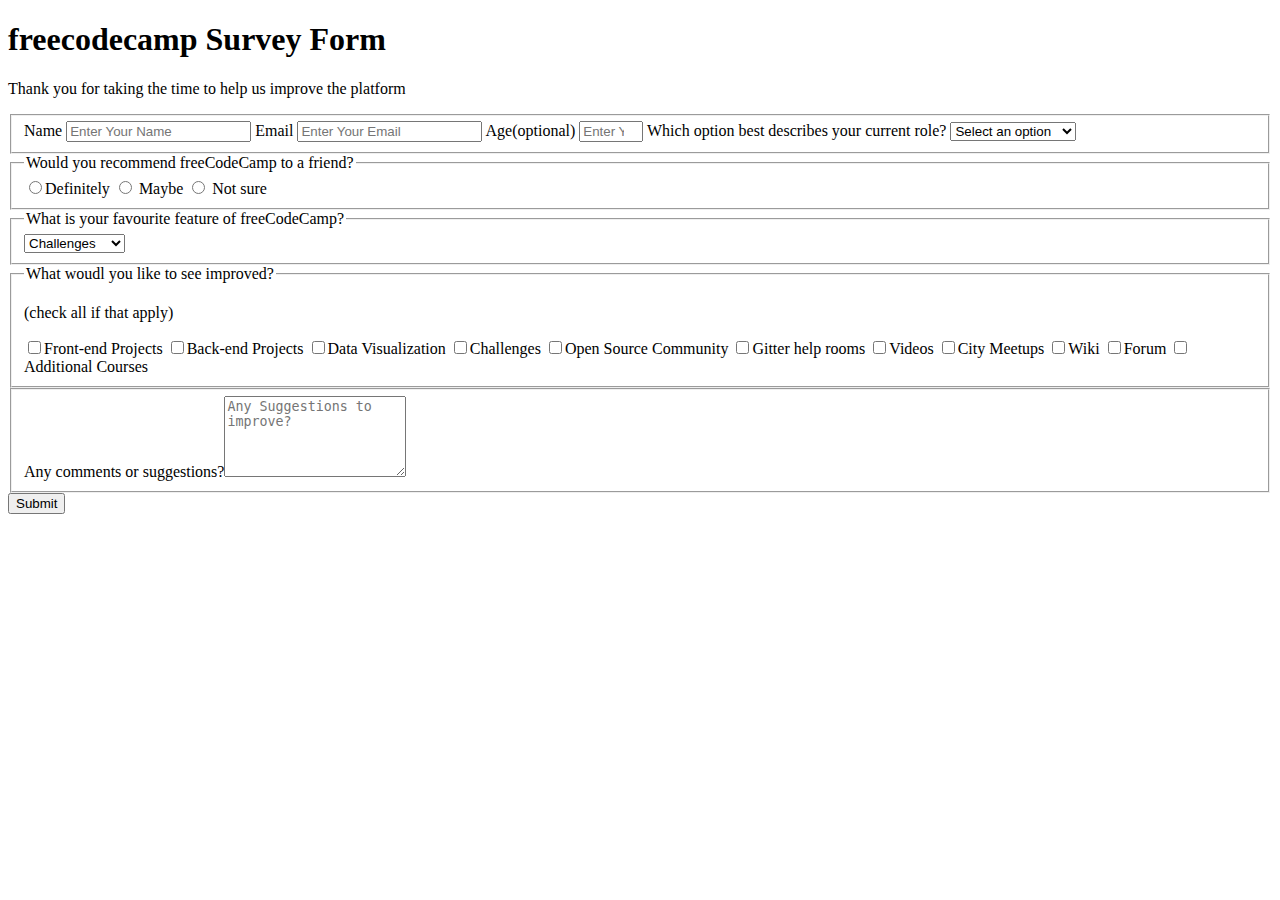
<file: Project-1 Survey form/index.html>
<!DOCTYPE html>
<html lang="en">
  <head>
    <meta charset="utf-8">
    <title>Survey Form</title>
    <link ref="stylesheet" href="styles.css"/>
  </head>
  <body>
    <div>
    <h1 id="title">freecodecamp Survey Form</h1>
    <p id="description">Thank you for taking the time to help us improve the platform</p>
    </div>

    <form id="survey-form">
      <fieldset>
        <label id="name-label" >Name
          <input type="text" id="name" placeholder="Enter Your Name"required/>
        </label>

        <label id="email-label">Email
          <input type="email" id="email" pattern="[a-z0-9]{@.}" placeholder="Enter Your Email" required/>
        </label>

        <label id="number-label">Age(optional)
          <input type="number" id="number" min="13" max="120" placeholder="Enter Your Age"/>
        </label>

        <label>
          Which option best describes your current role?
        <select id="dropdown">
          <option disabled selected value>Select an option</option>
          <option>Student</option>
          <option>FullTime Job</option>
          <option>Full Time Learner</option>
          <option>Prefer not to say</option>
          <option>Other</option>
        </select>
        </label>
      </fieldset>

      <fieldset>
      <legend> Would you recommend freeCodeCamp to a friend?
        </legend>
        <label>
        <input type="radio" name="account-type" value="definitely"/>Definitely
      </label>
      <label>
        <input type="radio" name="account-type" value="maybe"/>
        Maybe
      </label>
      <label>
        <input type="radio" name="account-type" value="not-sure"/>
        Not sure
      </label>
      </fieldset>
      
      <fieldset>
        <legend>
          What is your favourite feature of freeCodeCamp?
        </legend>
        <select id="dropdown">
          <option disabled selected value>Challenges</option>
          <option>Projects</option>
          <option>Community</option>
          <option>Open Source</option>
        </select>
        </label>
      </fieldset>

      <fieldset>
        <legend>
          What woudl you like to see improved?
        </legend>
        <p>(check all if that apply)</p>  
        <label>
        <input type="checkbox"
        value="front-end projects"/>Front-end Projects
        </label>
        <label>
        <input type="checkbox" value="back-end projects">Back-end Projects
        </label>
        <label>
        <input type="checkbox"
        value="data-visualization"/>Data Visualization
        </label>
        <label>
        <input type="checkbox"
        value="challenges"/>Challenges
        </label>
        <label>
        <input type="checkbox"
        value="open-source-community"/>Open Source Community
        </label>
        <label>
        <input type="checkbox" value="gitter-help-rooms"/>Gitter help rooms</label>
        <label>
        <input type="checkbox" value="Videos"/>Videos
        </label>
        <label>
          <input type="checkbox"
        value="city-meetup"/>City Meetups
        </label>
        <label>
        <input type="checkbox" value="wiki"/>Wiki 
        </label>
        <label>
        <input type="checkbox" value="forum"/>Forum
        </label>
        <label>
          <input type="checkbox" value="additional-courses"/>Additional Courses
        </label>
      </fieldset>

      <fieldset>
        <label>
          Any comments or suggestions?<textarea rows="5" placeholder="Any Suggestions to improve?"></textarea>
        </label>
      </fieldset>
      <input type="submit" 
      id="submit" value="Submit"/>
    </form>
  </body>
</html>
</file>
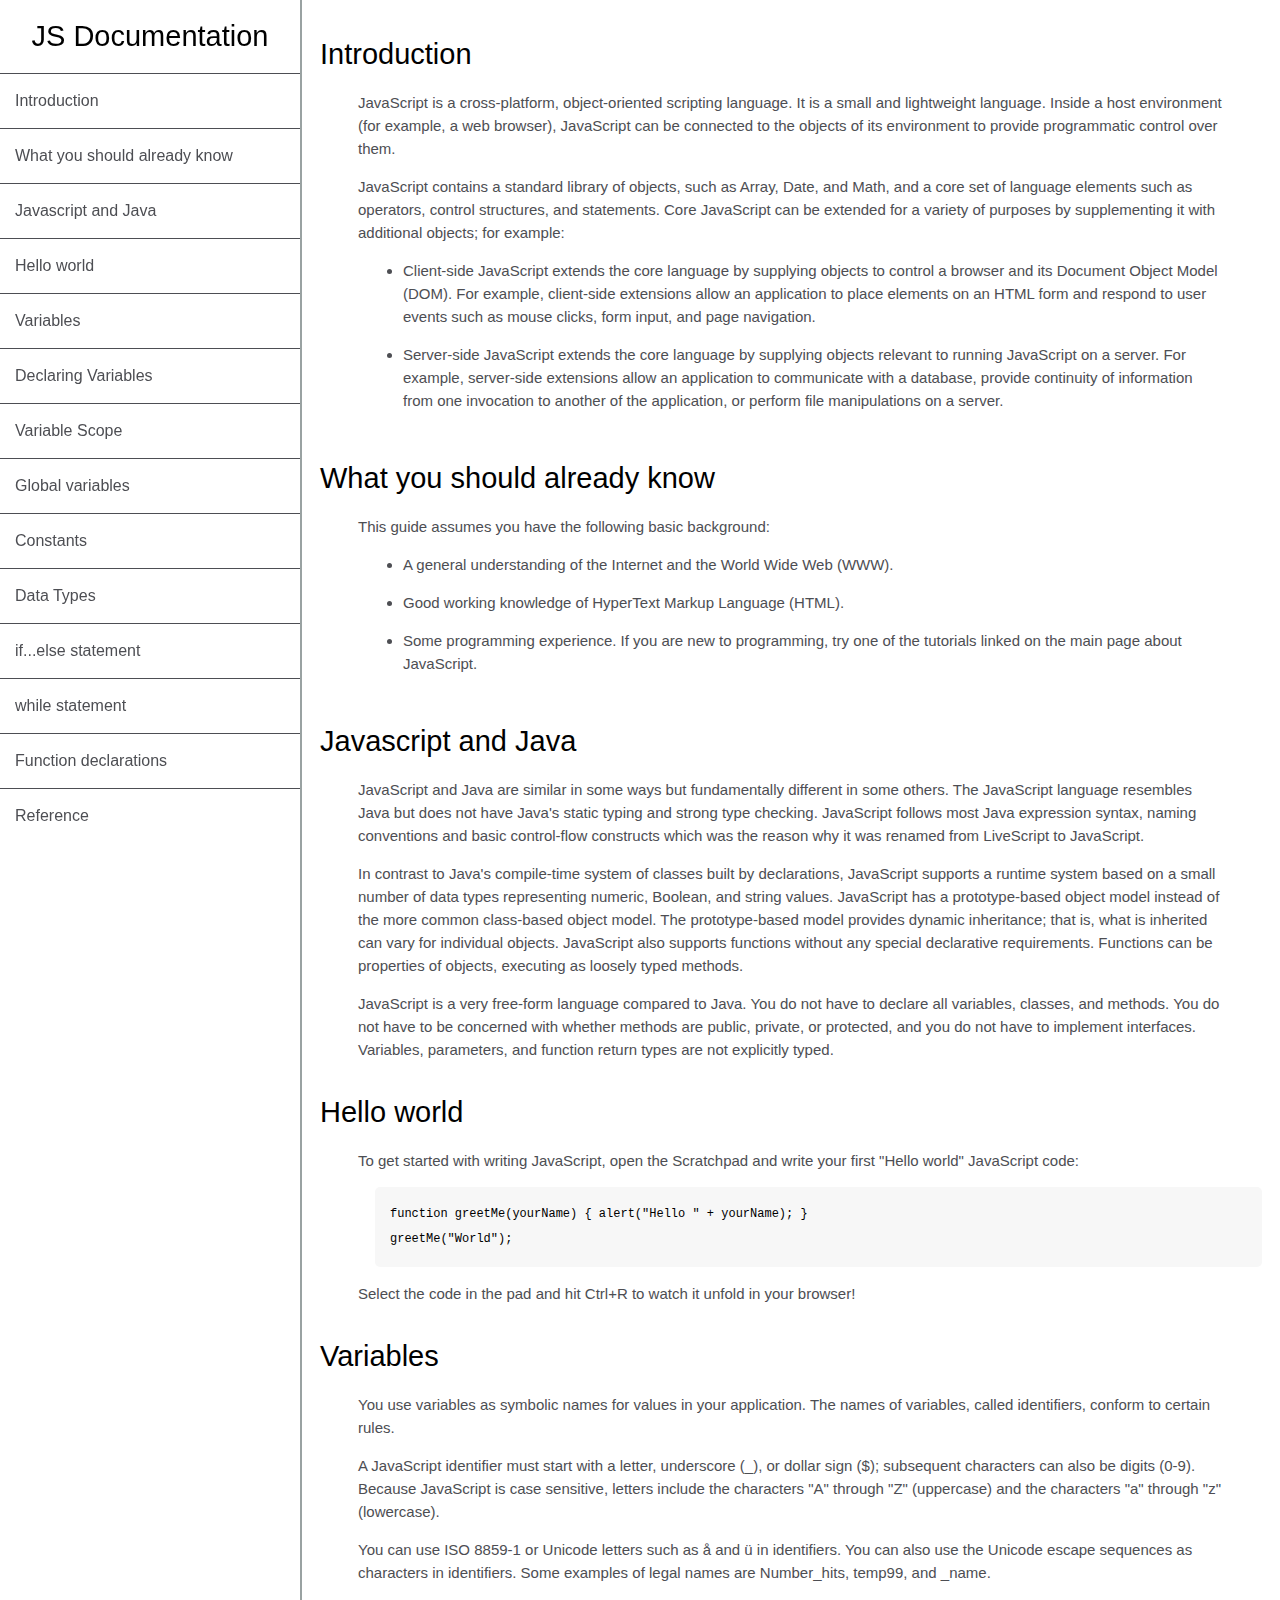
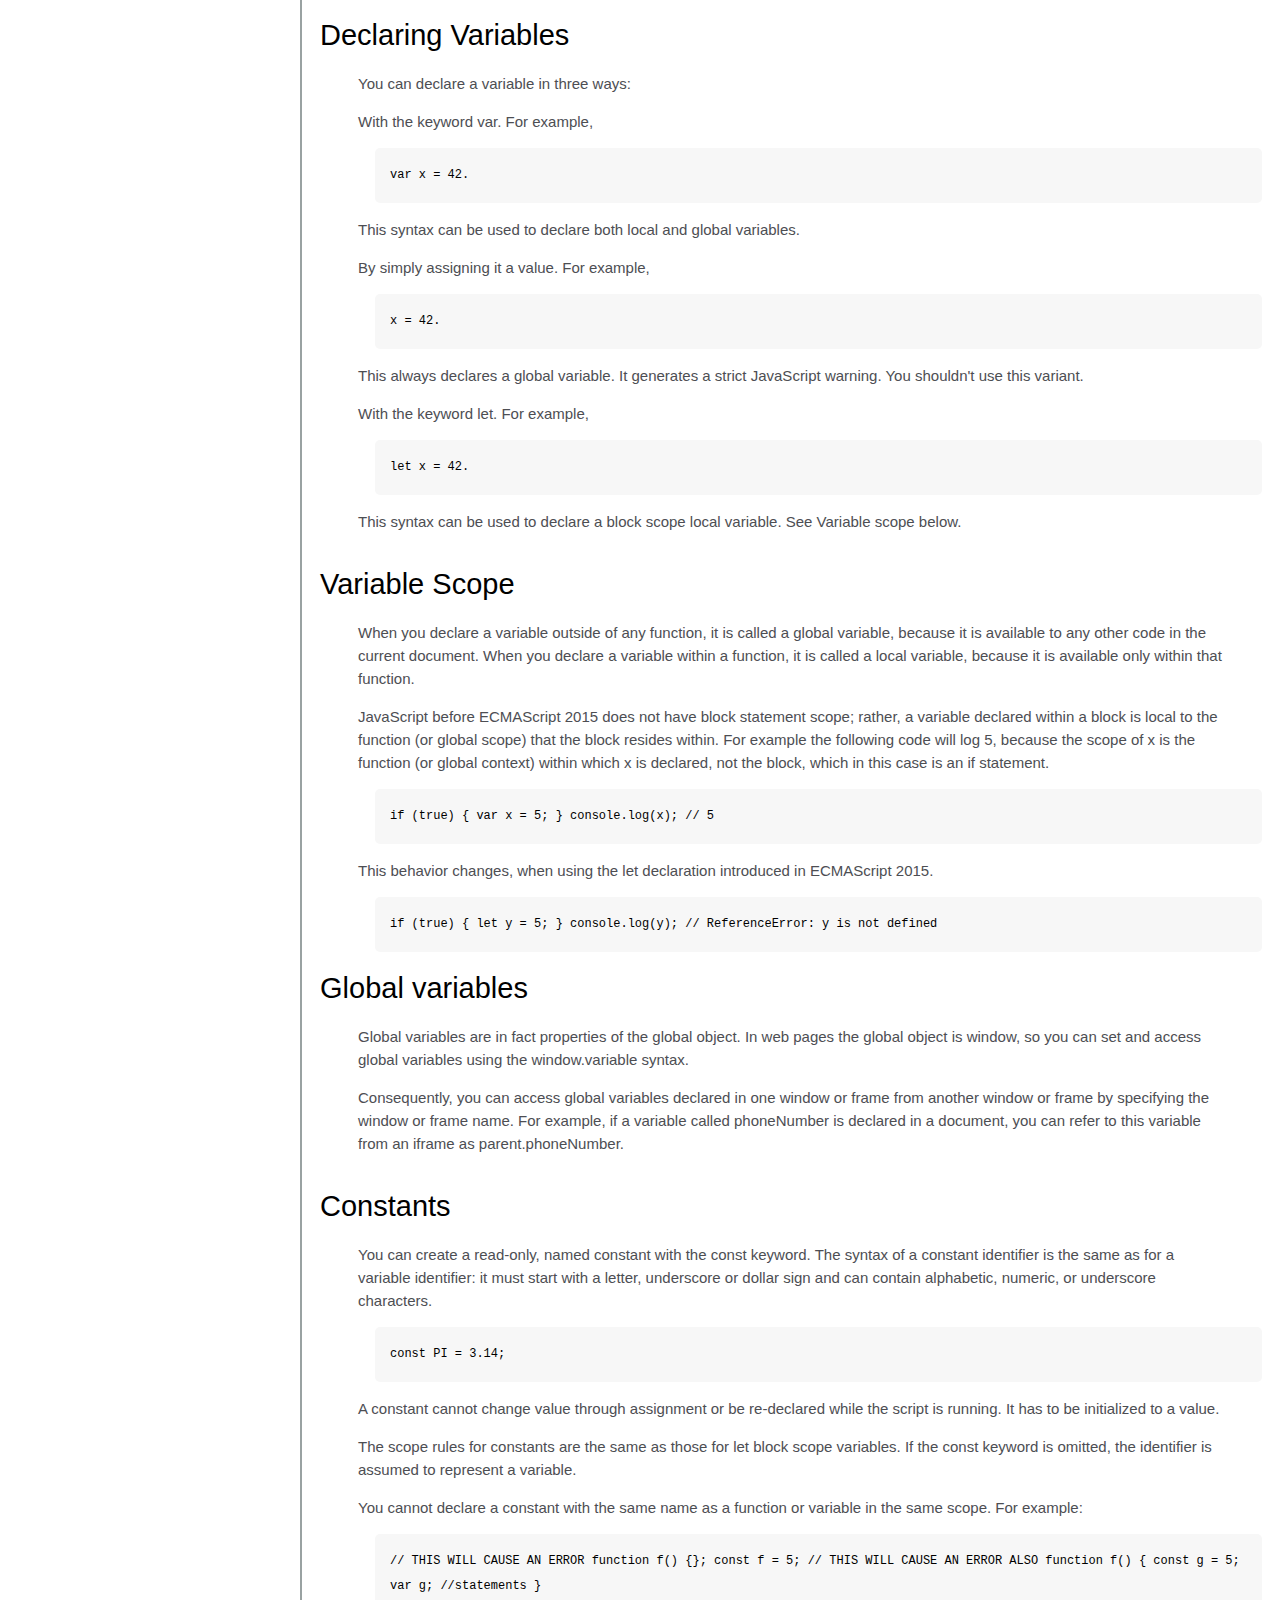
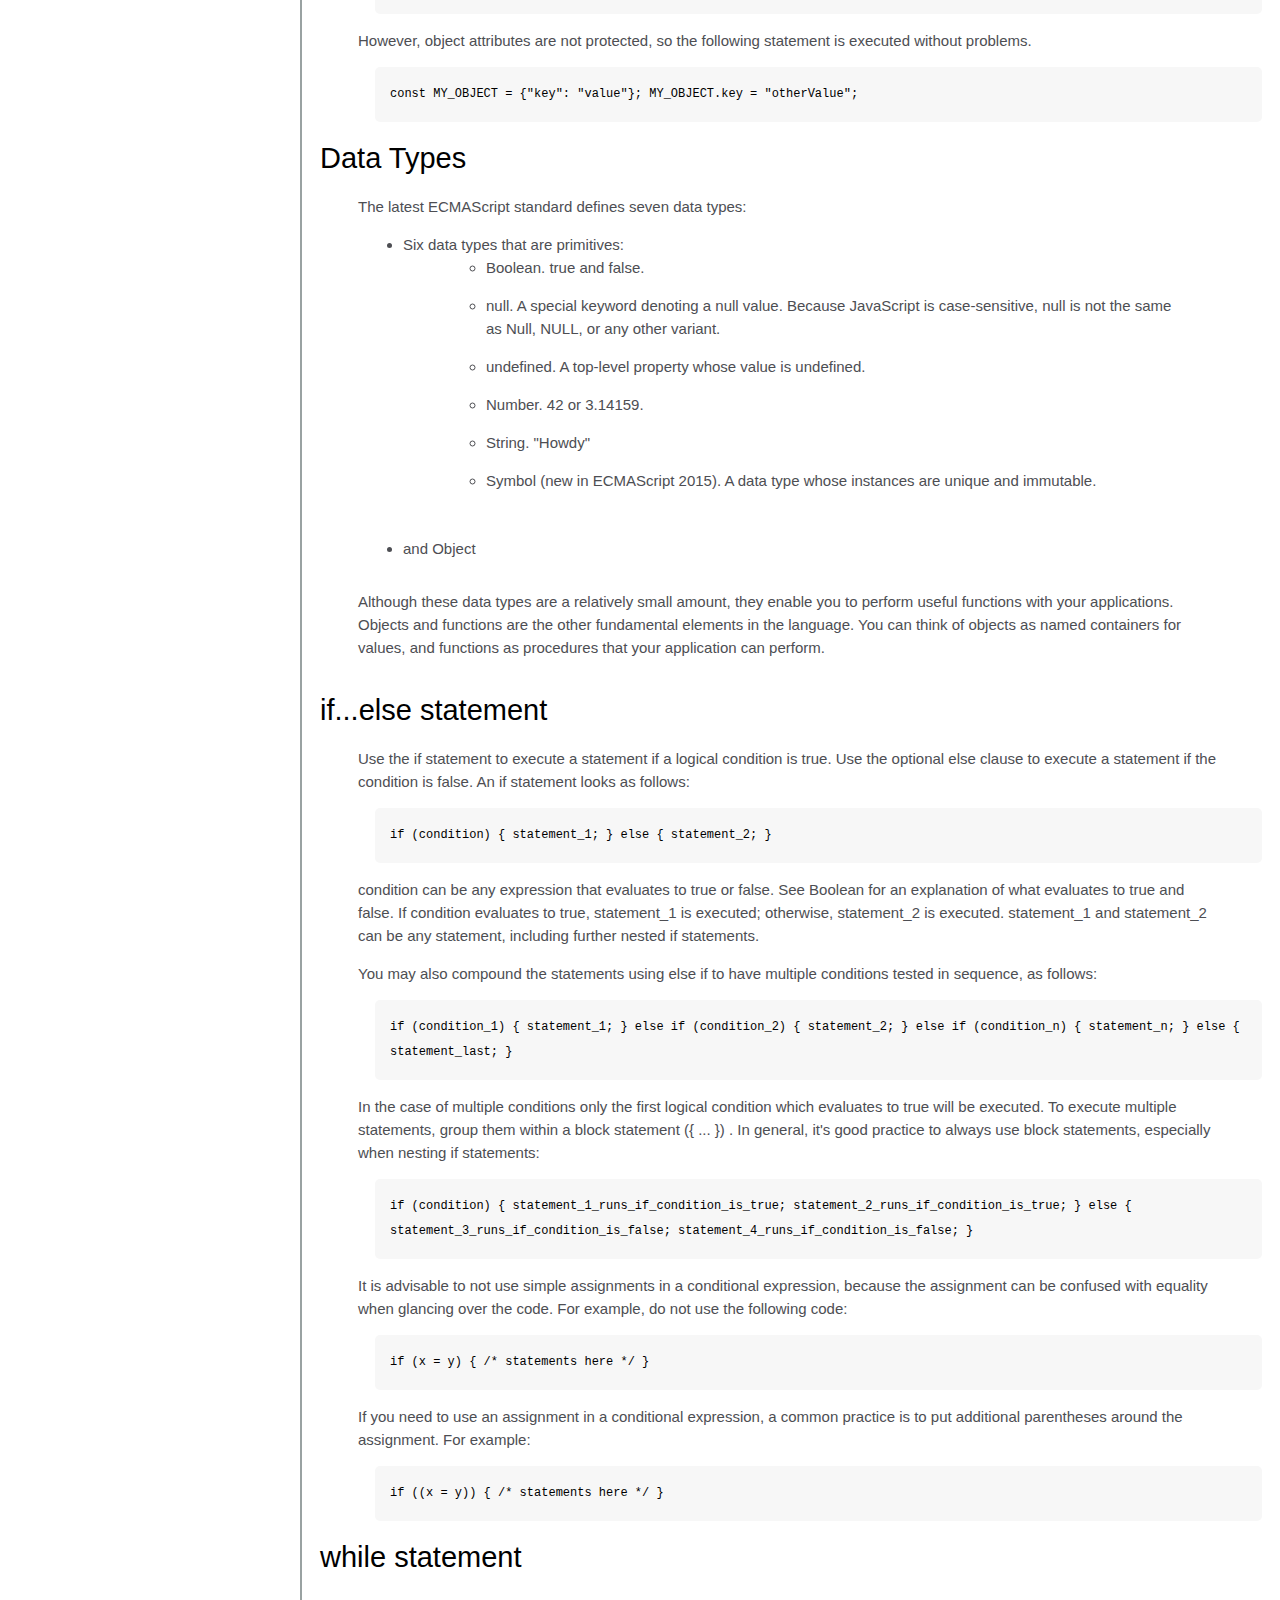
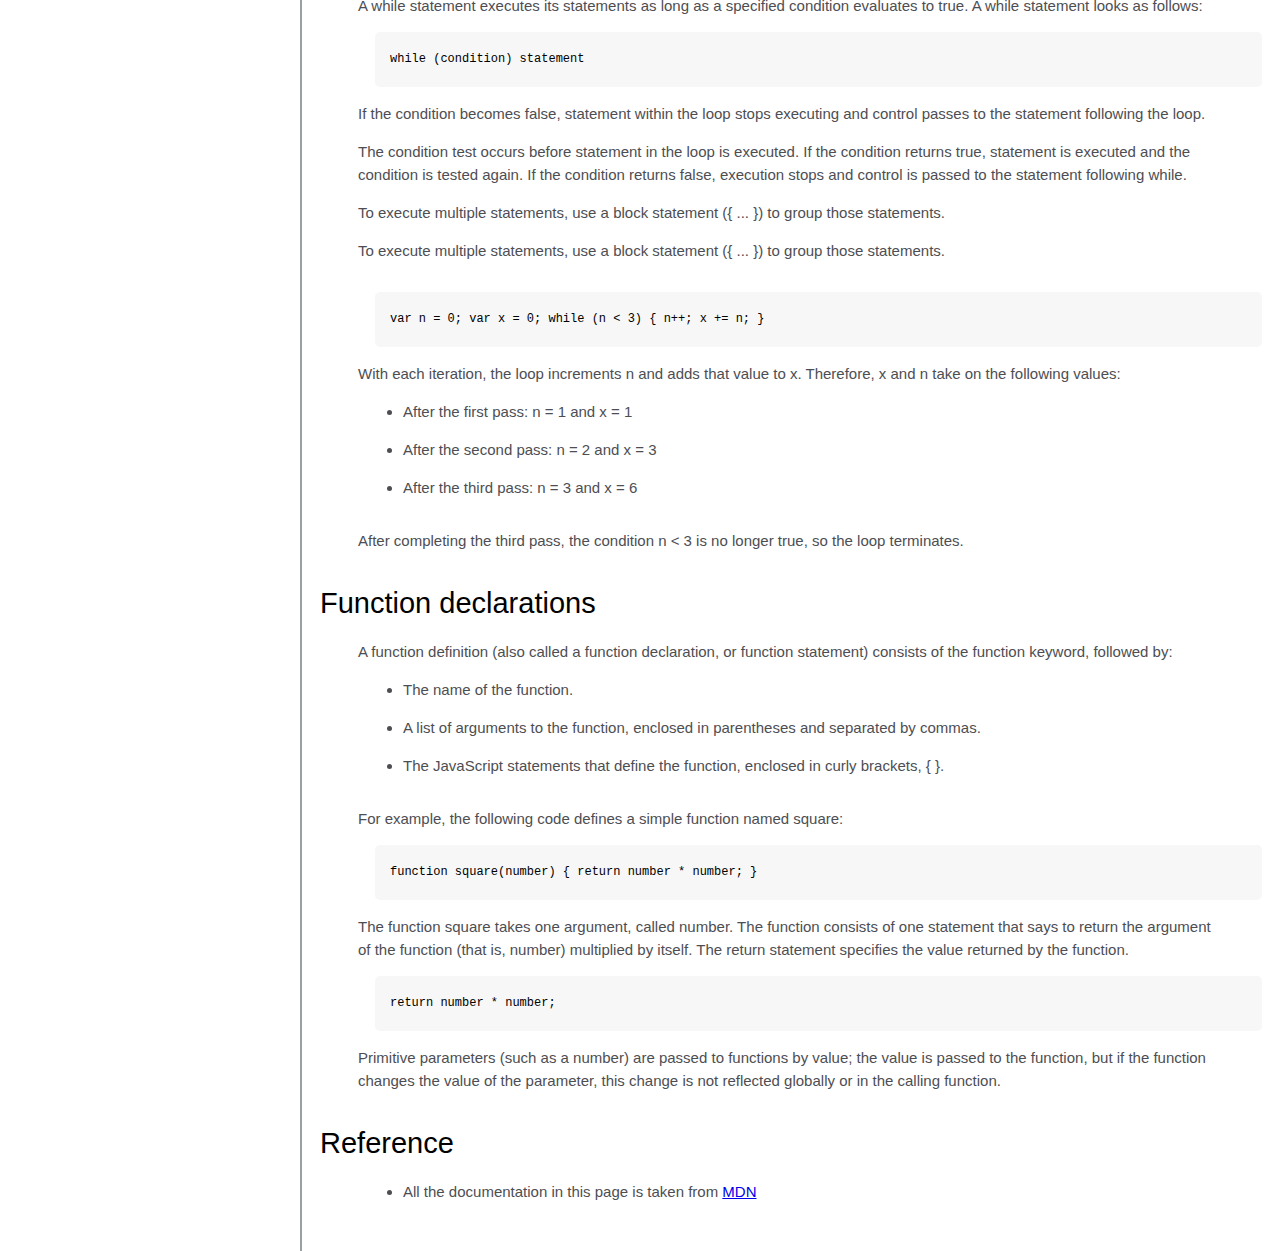
<file: Project-3 Documentation Page/index.html>
<!DOCTYPE html>
<html lang="en">
  <head>
    <meta charset="utf-8">
    <meta name="viewport" content="width=device-width, initial-scale=1.0">
    <title>JS Documentation Page</title>
    <link rel="stylesheet" href="./styles.css">
  </head>

  <body>
        <nav id="navbar">
          <header>
            JS Documentation</header>
            <div id="navi-links">
          <a href="#Introduction" class="nav-link">Introduction</a>
          <a href="#What_you_should_already_know"class="nav-link">What you should already know</a>
          <a href="#JavaScript_and_Java"class="nav-link">Javascript and Java</a>
          <a href="#Hello_world"class="nav-link">Hello world</a>
          <a href="#Variables"class="nav-link">Variables</a>
          <a href="#Declaring_variables" class="nav-link">Declaring Variables</a>
          <a href="#Variable_Scope" class="nav-link">Variable Scope</a>
          <a href="#Global_variables" class="nav-link">Global variables</a>
          <a href="#Constants"class="nav-link">Constants</a>
          <a href="#Data_Types" class="nav-link">Data Types</a>
          <a href="#if...else_statement" class="nav-link">if...else statement</a>
          <a href="#while_statement" class="nav-link">while statement</a>
          <a href="#Function_declarations" class="nav-link">Function declarations</a>
          <a href="#Reference" class="nav-link">Reference</a>
          </div>
          </header>
        </nav>
    
    
    <main id="main-doc">
      
      <section class="main-section" id="Introduction"><header>Introduction</header>
      
      <p>JavaScript is a cross-platform, object-oriented scripting language. It is a small and lightweight language. Inside a host environment (for example, a web browser), JavaScript can be connected to the objects of its environment to provide programmatic control over them.</p>
      <p>JavaScript contains a standard library of objects, such as Array, Date, and Math, and a core set of language elements such as operators, control structures, and statements. Core JavaScript can be extended for a variety of purposes by supplementing it with additional objects; for example:</p>
      <ul>
        <li>Client-side JavaScript extends the core language by supplying objects to control a browser and its Document Object Model (DOM). For example, client-side extensions allow an application to place elements on an HTML form and respond to user events such as mouse clicks, form input, and page navigation.</li>
        <li>Server-side JavaScript extends the core language by supplying objects relevant to running JavaScript on a server. For example, server-side extensions allow an application to communicate with a database, provide continuity of information from one invocation to another of the application, or perform file manipulations on a server.</li>
      </ul>
    </section>

    <section class="main-section" id="What_you_should_already_know">
      <header>What you should already know</header>
      <p>This guide assumes you have the following basic background:</p>
      <ul>
        <li>A general understanding of the Internet and the World Wide Web (WWW).</li>
        <li>Good working knowledge of HyperText Markup Language (HTML).</li>
        <li>Some programming experience. If you are new to programming, try one of the tutorials linked on the main page about JavaScript.</li>
      </ul>
    </section>

    <section class="main-section" id="JavaScript_and_Java">
      <header>Javascript and Java</header>
      <p>JavaScript and Java are similar in some ways but fundamentally different in some others. The JavaScript language resembles Java but does not have Java's static typing and strong type checking. JavaScript follows most Java expression syntax, naming conventions and basic control-flow constructs which was the reason why it was renamed from LiveScript to JavaScript.</p>
      <p>In contrast to Java's compile-time system of classes built by declarations, JavaScript supports a runtime system based on a small number of data types representing numeric, Boolean, and string values. JavaScript has a prototype-based object model instead of the more common class-based object model. The prototype-based model provides dynamic inheritance; that is, what is inherited can vary for individual objects. JavaScript also supports functions without any special declarative requirements. Functions can be properties of objects, executing as loosely typed methods.</p>
      <p>JavaScript is a very free-form language compared to Java. You do not have to declare all variables, classes, and methods. You do not have to be concerned with whether methods are public, private, or protected, and you do not have to implement interfaces. Variables, parameters, and function return types are not explicitly typed.</p>
    </section>

    <section class="main-section" id="Hello_world">
      <header>Hello world</header>
      <p>To get started with writing JavaScript, open the Scratchpad and write your first "Hello world" JavaScript code:</p>
      <code>function greetMe(yourName) { alert("Hello " + yourName); }<br>greetMe("World");</code>
<p>Select the code in the pad and hit Ctrl+R to watch it unfold in your browser!</p>
    </section>

    <section class="main-section" id="Variables">
     <header>Variables</header>
     <p>You use variables as symbolic names for values in your application. The names of variables, called identifiers, conform to certain rules.</p>
     <p>A JavaScript identifier must start with a letter, underscore (_), or dollar sign ($); subsequent characters can also be digits (0-9). Because JavaScript is case sensitive, letters include the characters "A" through "Z" (uppercase) and the characters "a" through "z" (lowercase).</p>
     <p>You can use ISO 8859-1 or Unicode letters such as å and ü in identifiers. You can also use the Unicode escape sequences as characters in identifiers. Some examples of legal names are Number_hits, temp99, and _name.</p>
    </section>

    <section class="main-section" id="Declaring_variables">
      <header>Declaring Variables</header>
      <p>You can declare a variable in three ways:</p>
      <p>With the keyword var. For example,</p>
      <code>var x = 42.</code>
      <p>This syntax can be used to declare both local and global variables.
</p>
      <p>
By simply assigning it a value. For example,</p>
      <code>x = 42.</code>
      <p>This always declares a global variable. It generates a strict JavaScript warning. You shouldn't use this variant.
</p>
      <p>
With the keyword let. For example,</p>
      <code>let x = 42.</code>
      <p>This syntax can be used to declare a block scope local variable. See Variable scope below.</p>
    </section>

    <section class="main-section" id="Variable_Scope">
      <header>Variable Scope</header>
      <p>When you declare a variable outside of any function, it is called a global variable, because it is available to any other code in the current document. When you declare a variable within a function, it is called a local variable, because it is available only within that function.</p>
      <p>JavaScript before ECMAScript 2015 does not have block statement scope; rather, a variable declared within a block is local to the function (or global scope) that the block resides within. For example the following code will log 5, because the scope of x is the function (or global context) within which x is declared, not the block, which in this case is an if statement.</p>
      <code>if (true) { var x = 5; } console.log(x); // 5</code>
      <p>This behavior changes, when using the let declaration introduced in ECMAScript 2015.</p>
      <code>if (true) { let y = 5; } console.log(y); // ReferenceError: y is
not defined</code>
    </section>

    <section class="main-section" id="Global_variables">
      <header>Global variables</header>
      <p>Global variables are in fact properties of the global object. In web pages the global object is window, so you can set and access global variables using the window.variable syntax.</p>
      <p>Consequently, you can access global variables declared in one window or frame from another window or frame by specifying the window or frame name. For example, if a variable called phoneNumber is declared in a document, you can refer to this variable from an iframe as parent.phoneNumber.</p>
    </section>

    <section class="main-section" id="Constants">
      <header>Constants</header>
      <p>You can create a read-only, named constant with the const keyword. The syntax of a constant identifier is the same as for a variable identifier: it must start with a letter, underscore or dollar sign and can contain alphabetic, numeric, or underscore characters.</p>
      <code>const PI = 3.14;</code>
      <p>A constant cannot change value through assignment or be re-declared while the script is running. It has to be initialized to a value.</p>
      <p>The scope rules for constants are the same as those for let block scope variables. If the const keyword is omitted, the identifier is assumed to represent a variable.</p>
      <p>You cannot declare a constant with the same name as a function or variable in the same scope. For example:</p>
      <code>// THIS WILL CAUSE AN ERROR function f() {}; const f = 5; // THIS
WILL CAUSE AN ERROR ALSO function f() { const g = 5; var g;
//statements }</code>
      <p>However, object attributes are not protected, so the following statement is executed without problems.</p>
      <code>const MY_OBJECT = {"key": "value"}; MY_OBJECT.key =
"otherValue";</code>
    </section>

    <section class="main-section" id="Data_Types">
      <header>Data Types</header>
      <p>The latest ECMAScript standard defines seven data types:</p>
      <ul>
        <li>Six data types that are primitives:
          <ul>
            <li>Boolean. true and false.</li>
            <li>null. A special keyword denoting a null value. Because JavaScript is case-sensitive, null is not the same as Null, NULL, or any other variant.</li>
            <li>undefined. A top-level property whose value is undefined.</li>
            <li>Number. 42 or 3.14159.</li>
            <li>String. "Howdy"</li>
            <li>Symbol (new in ECMAScript 2015). A data type whose instances are unique and immutable.</li>
          </ul>
        </li>
        <li>and Object</li>
      </ul>
      <p>Although these data types are a relatively small amount, they enable you to perform useful functions with your applications. Objects and functions are the other fundamental elements in the language. You can think of objects as named containers for values, and functions as procedures that your application can perform.</p>
    </section>

    <section class="main-section" id="if...else_statement">
    <header>if...else statement</header>
    <p>Use the if statement to execute a statement if a logical condition is true. Use the optional else clause to execute a statement if the condition is false. An if statement looks as follows:</p>
    <code>if (condition) { statement_1; } else { statement_2; }</code>
    <p>condition can be any expression that evaluates to true or false. See Boolean for an explanation of what evaluates to true and false. If condition evaluates to true, statement_1 is executed; otherwise, statement_2 is executed. statement_1 and statement_2 can be any statement, including further nested if statements.</p>
    <p>You may also compound the statements using else if to have multiple conditions tested in sequence, as follows:</p>
    <code>if (condition_1) { statement_1; } else if (condition_2) {
statement_2; } else if (condition_n) { statement_n; } else {
statement_last; }</code>
    <p>In the case of multiple conditions only the first logical condition which evaluates to true will be executed. To execute multiple statements, group them within a block statement ({ ... }) . In general, it's good practice to always use block statements, especially when nesting if statements:</p>
    <code>if (condition) { statement_1_runs_if_condition_is_true;
statement_2_runs_if_condition_is_true; } else {
statement_3_runs_if_condition_is_false;
statement_4_runs_if_condition_is_false; }</code>
    <p>It is advisable to not use simple assignments in a conditional expression, because the assignment can be confused with equality when glancing over the code. For example, do not use the following code:</p>
    <code>if (x = y) { /* statements here */ }</code>
    <p>If you need to use an assignment in a conditional expression, a common practice is to put additional parentheses around the assignment. For example:</p>
    <code>if ((x = y)) { /* statements here */ }</code>
    </section>

    <section class="main-section" id="while_statement">
      <header>while statement</header>
      <p>A while statement executes its statements as long as a specified condition evaluates to true. A while statement looks as follows:</p>
      <code>while (condition) statement</code>
      <p>If the condition becomes false, statement within the loop stops executing and control passes to the statement following the loop.</p>
      <p>The condition test occurs before statement in the loop is executed. If the condition returns true, statement is executed and the condition is tested again. If the condition returns false, execution stops and control is passed to the statement following while.</p>
      <p>To execute multiple statements, use a block statement ({ ... }) to group those statements.</p>
      <p>To execute multiple statements, use a block statement ({ ... }) to group those statements.</p>
      <p></p>
      <code>var n = 0; var x = 0; while (n < 3) { n++; x += n; }
</code>
      <p>With each iteration, the loop increments n and adds that value to x. Therefore, x and n take on the following values:
</p>
      <ul>
        <li>After the first pass: n = 1 and x = 1
</li>
        <li>After the second pass: n = 2 and x = 3
</li>
        <li>After the third pass: n = 3 and x = 6
</li>
      </ul>
      <p>After completing the third pass, the condition n < 3 is no longer true, so the loop terminates.</p>
    </section>

    <section class="main-section" id="Function_declarations">
      <header>Function declarations</header>
      <p>A function definition (also called a function declaration, or function statement) consists of the function keyword, followed by:
</p>
      <ul>
        <li>The name of the function.
</li>
        <li>A list of arguments to the function, enclosed in parentheses and separated by commas.
</li>
        <li>The JavaScript statements that define the function, enclosed in curly brackets, { }.
</li>
      </ul>
      <p>For example, the following code defines a simple function named square:

</p>
      <code>function square(number) { return number * number; }
</code>
      <p>The function square takes one argument, called number. The function consists of one statement that says to return the argument of the function (that is, number) multiplied by itself. The return statement specifies the value returned by the function.

</p>
      <code>return number * number;
</code>
      <p>Primitive parameters (such as a number) are passed to functions by value; the value is passed to the function, but if the function changes the value of the parameter, this change is not reflected globally or in the calling function.</p>
    </section>

    <section class="main-section" id="Reference">
      <header>Reference</header>
      <ul>
        <li>
          All the documentation in this page is taken from <a href="https://developer.mozilla.org/en-US/docs/Web/JavaScript/Guide">MDN</a>
        </li>
      </ul>
    </section>
    </main>
  </body>
</html>
</file>
<file: Project-1 Survey form/styles.css>
*{
  margin:0;
  padding:0;
  box-sizing:border-box;
}


body{
  width:100%;
  height:100%;
  font-size: 1rem;
  background-color:rgba(23,233,233,0.75);
  color:#f5f6f7;
  font-family: Tahoma;
}

div{
  margin: 1em auto 3em;
  text-align:center;
}

form{
min-width:300px;
max-width:800px;
margin:0 auto;
padding: 0 1rem;
background-color:#1b1b32BF;
}

fieldset{
  border:none;
  margin: 1rem  0;
}

label{
  display:block;
  text-align:left;
  padding-top: 1em;
  border-radius:1px;
}

label[id="name-label"]{
  padding-top:1.5em;
}

input,textarea{
  width:100%;
  margin:0.35rem 0;
  padding:0.5rem 0 0.5rem 0.5rem;
  border:none;
  border-radius:0.25rem;
}

select{
  width:100%;
  margin:0.5rem 0;
  border:none;
  border-radius:0.25rem;
  padding:0.5rem 0 0.5rem 0.5rem;
}

select option:first-child{
  color: green;
}

legend{
  border-bottom:1rem;
}

input[type="radio"], input[type="checkbox"]{
  width:unset;
  margin-right:0.5em;
  display:inline;
  text-align:none;
}

input[type="submit"]{
  background-color:#37af65;
  color:white;
}
</file>
<file: Project-3 Documentation Page/styles.css>
*{
  margin:0;
  padding:0;
  box-sizing:border-box;
}

body{
  display:flex;
  flex-direction:row;
  font-family:"Open Sans", Arial, sans-serif;
}

#navbar{
  position:fixed;
  top:0px;
}


.nav-link{
display:block;

font-size:16px;
line-height:24px;
color:#4d4e53;
text-decoration:none;


width:300px;
padding:15px;
border-top:1px solid;
}

nav>header{
  padding:10px;
  text-align:center;
  margin:5px auto;
  line-height:43px;
  font-size:29px;
  font-weight:400;
}

header{
  margin:15px auto;
  line-height:43px;
  font-size:29px;
  font-weight:400;
}

#main-doc{
  border-left:2px solid #99a2a2;
  padding:18px;
  position:absolute;
  left:300px;
}

p, ul{
  margin:0 38px;
  padding-bottom:15px;
  font-size:15px;
  line-height:23px;
  color:#4d4e53;
}

ul{
  padding-left:45px;
}

li{
  padding-bottom:15px;
  
}

code{
  display:block;
  font-family:monospace;
  font-weight:400;
  font-size:12px;
  line-height:25px;
  text-align:left;

  background-color:#f7f7f7;

  padding:15px;
  margin:0 0px 15px 55px;
  border-radius:5px;
}

@media only screen and (max-width:800px){

  body{
    display:flex;
    flex-direction:column;
  }

  #navbar{
    position:static;
    width:100vw;
    height:300px;
    border-bottom:2px solid #4d4e53;
    overflow:auto;/*overflow=scroll will introduce unnecesary horizontal scroll bar*/
  }

  #navi-links a:first-of-type{
    border-top:1px solid #4d4e53;
  }

  nav>header{
    display:block;
    background-color:white;
    border-bottom:1px solid;
  position:sticky;
    top:0;
    margin:0px;
    padding:20px;
    z-index:10;
    }

  .nav-link{
    width:100%;
    padding:10px;
    margin:0px;
  }
  
  #main-doc{
    position:static;
    width:100vw;
    top:400px;
    left:0px;
    border:none;
    overflow:hidden;
  }
}
</file>
